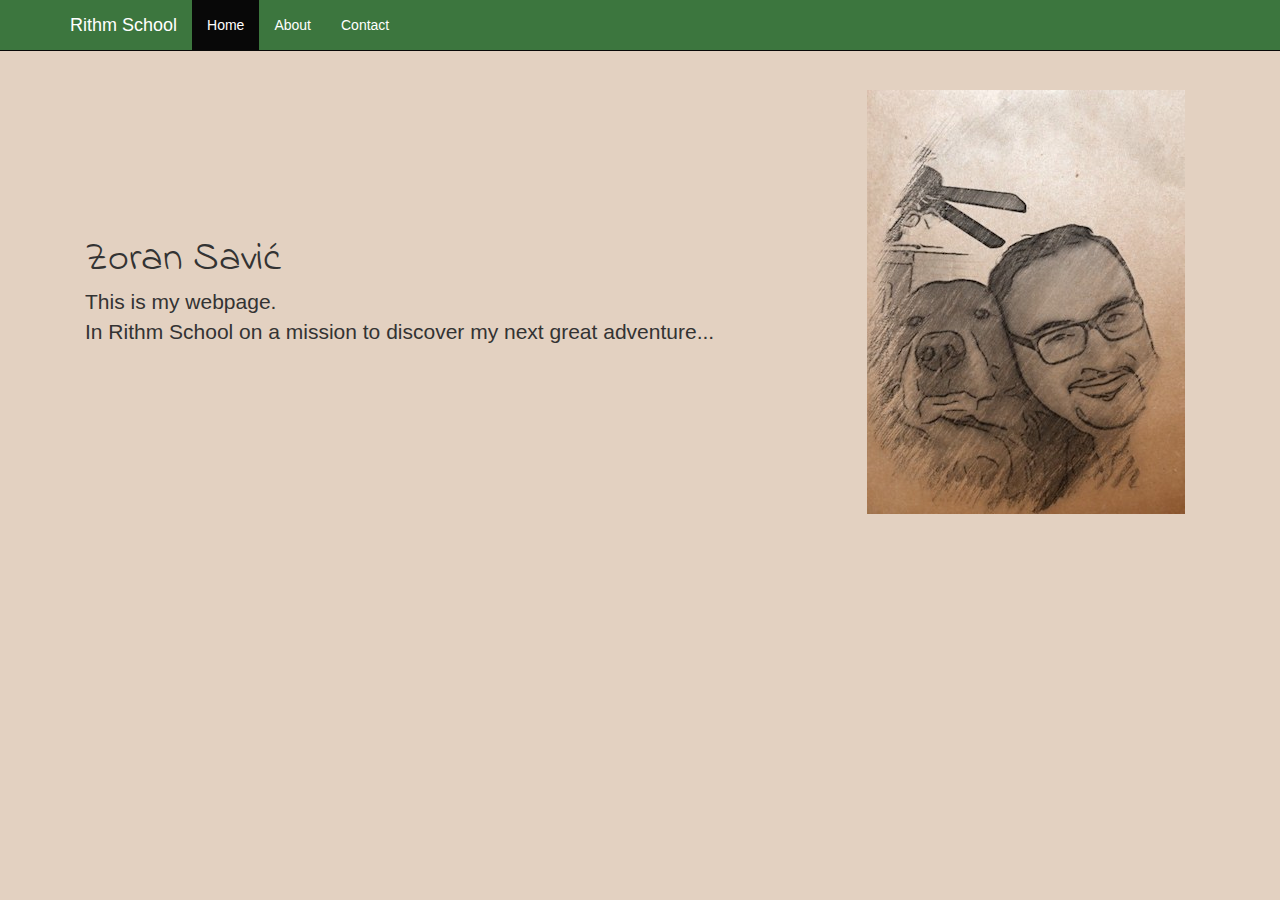
<file: index.html>
<!DOCTYPE html>
<html lang="en">
  <head>
    <meta charset="utf-8">
    <meta http-equiv="X-UA-Compatible" content="IE=edge">
    <meta name="viewport" content="width=device-width, initial-scale=1">
    <!-- The above 3 meta tags *must* come first in the head; any other head content must come *after* these tags -->
    <title>Zoran Savic</title>

    <!-- Bootstrap -->
    <link href="css/bootstrap.min.css" rel="stylesheet">

    <link href="https://fonts.googleapis.com/css?family=Indie+Flower" rel="stylesheet">
    <link href="css/custom.css" rel="stylesheet">
  </head>
  <body>
    <nav class="navbar navbar-inverse navbar-fixed-top">
      <div class="container">
        <div class="navbar-header">
          <button type="button" class="navbar-toggle collapsed" data-toggle="collapse" data-target="#navbar" aria-expanded="false" aria-controls="navbar">
            <span class="sr-only">Toggle navigation</span>
            <span class="icon-bar"></span>
            <span class="icon-bar"></span>
            <span class="icon-bar"></span>
          </button>
          <a class="navbar-brand" href="#">Rithm School</a>
        </div>
        <div id="navbar" class="collapse navbar-collapse">
          <ul class="nav navbar-nav">
            <li class="active"><a href="index.html">Home</a></li>
            <li><a href="about.html">About</a></li>
            <li><a href="contact.html">Contact</a></li>
          </ul>
        </div><!--/.nav-collapse -->
      </div>
    </nav>

    <div class="container">

      <div class="starter-template">
        <div class="media">
          <div class="media-body media-middle">
            <h1 class="media-heading">Zoran Savić</h1>
            <p class="lead">This is my webpage. <br>
            In Rithm School on a mission to discover my next great adventure... </p>
          </div>
          <div class="media-left media-middle">
            <img class="media-object animated-image" src="images/zokte.jpg" alt="Zoran Savic">
          </div>
          
        </div>

      </div>

    </div><!-- /.container -->
    <!-- jQuery (necessary for Bootstrap's JavaScript plugins) -->
    <script src="https://ajax.googleapis.com/ajax/libs/jquery/1.12.4/jquery.min.js"></script>
    <!-- Include all compiled plugins (below), or include individual files as needed -->
    <script src="js/bootstrap.min.js"></script>
  </body>
</html>
</file>
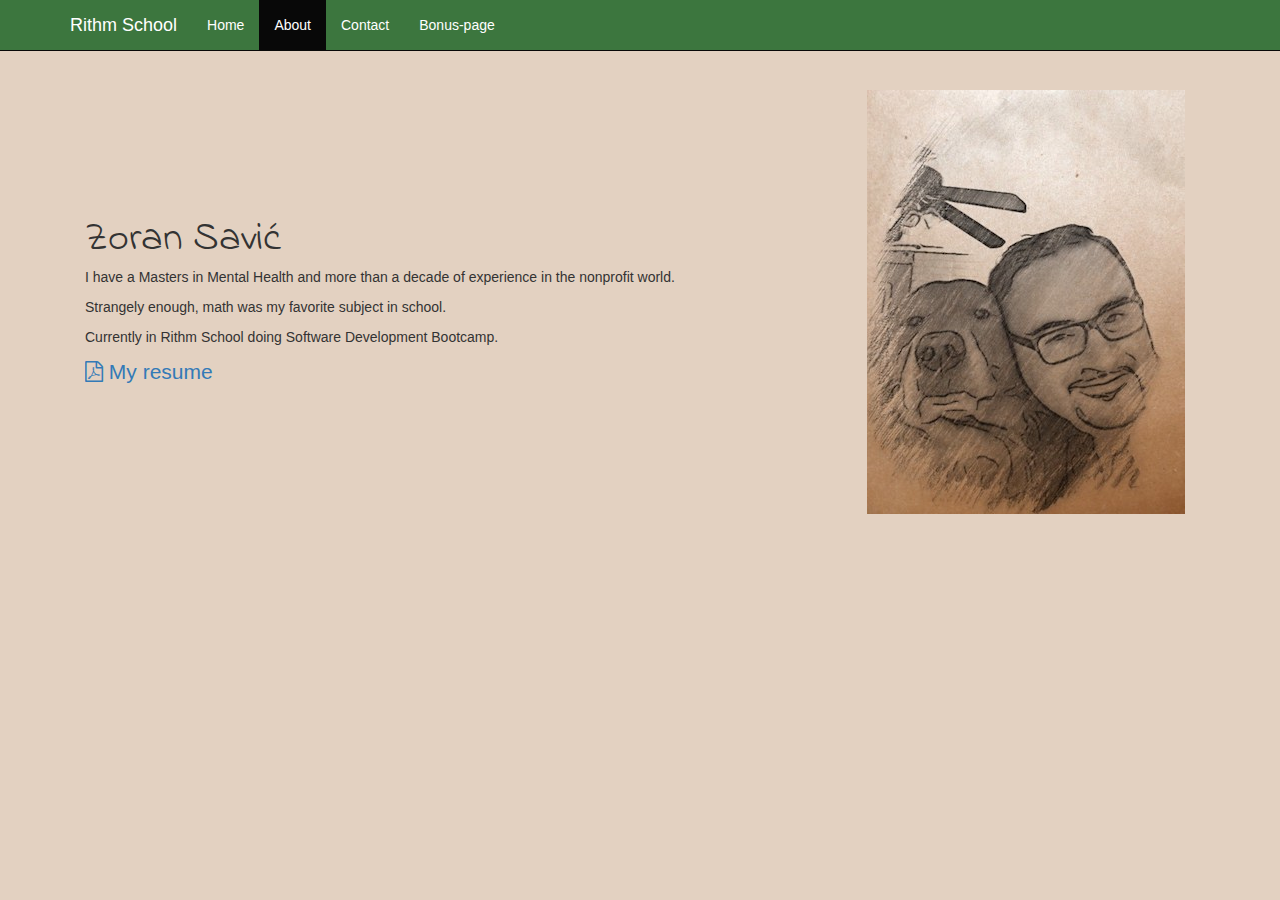
<file: about.html>
<!DOCTYPE html>
<html lang="en">
  <head>
    <meta charset="utf-8">
    <meta http-equiv="X-UA-Compatible" content="IE=edge">
    <meta name="viewport" content="width=device-width, initial-scale=1">
    <!-- The above 3 meta tags *must* come first in the head; any other head content must come *after* these tags -->
    <title>Zoran S. | about</title>

    <!-- Bootstrap -->
    <link href="css/bootstrap.min.css" rel="stylesheet">

    <link rel="stylesheet" href="css/font-awesome.min.css">

    <link href="https://fonts.googleapis.com/css?family=Indie+Flower" rel="stylesheet">
    <link href="css/custom.css" rel="stylesheet">
  </head>
  <body>
    <nav class="navbar navbar-inverse navbar-fixed-top">
      <div class="container">
        <div class="navbar-header">
          <button type="button" class="navbar-toggle collapsed" data-toggle="collapse" data-target="#navbar" aria-expanded="false" aria-controls="navbar">
            <span class="sr-only">Toggle navigation</span>
            <span class="icon-bar"></span>
            <span class="icon-bar"></span>
            <span class="icon-bar"></span>
          </button>
          <a class="navbar-brand" href="#">Rithm School</a>
        </div>
        <div id="navbar" class="collapse navbar-collapse">
          <ul class="nav navbar-nav">
            <li ><a href="index.html">Home</a></li>
            <li class="active"><a href="about.html">About</a></li>
            <li><a href="contact.html">Contact</a></li>
            <li><a href="Bonus-page.html">Bonus-page</a></li>  
          </ul>
        </div><!--/.nav-collapse -->
      </div>
    </nav>

    <div class="container">
     <div class="starter-template">
        <div class="media">
          <div class="media-body media-middle">
            <h1 class="media-heading">Zoran Savić</h1>
            <p>I have a Masters in  Mental Health and more than a decade of experience in the nonprofit world.</p>
            <p>Strangely enough, math was my favorite subject in school.</p>
            <p>Currently in Rithm School doing Software Development Bootcamp.</p>
            <a class="lead" href = "Resume.pdf"><i class="fa fa-file-pdf-o"></i> My resume</a>
          </div>
          <div class="media-left media-middle">
            <img class="media-object animated-image" src="images/zokte.jpg" alt="Zoran Savic">
          </div>
          
        </div>

      </div>

    </div><!-- /.container -->
    <!-- jQuery (necessary for Bootstrap's JavaScript plugins) -->
    <script src="https://ajax.googleapis.com/ajax/libs/jquery/1.12.4/jquery.min.js"></script>
    <!-- Include all compiled plugins (below), or include individual files as needed -->
    <script src="js/bootstrap.min.js"></script>
  </body>
</html>
</file>
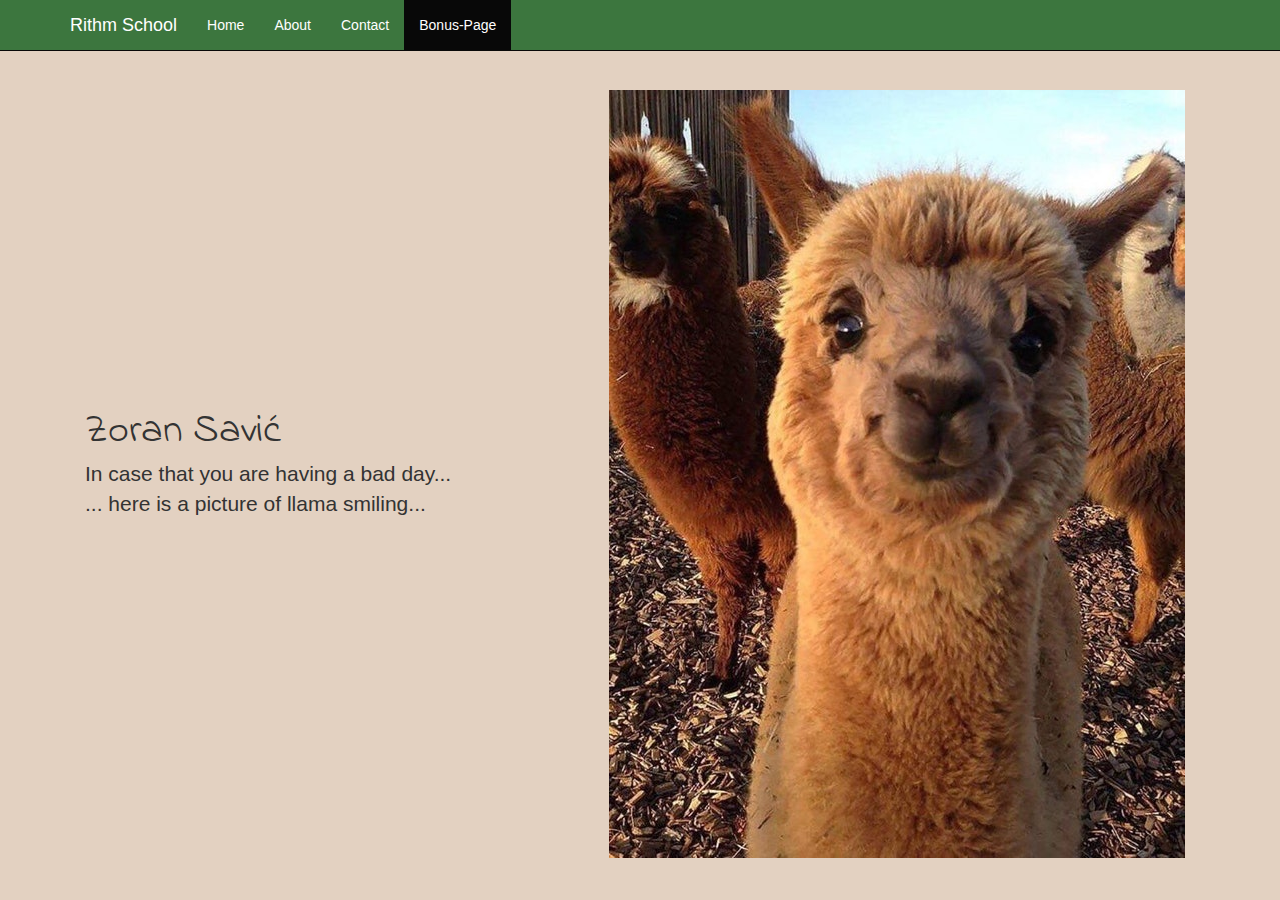
<file: Bonus-page.html>
<!DOCTYPE html>
<html lang="en">
  <head>
    <meta charset="utf-8">
    <meta http-equiv="X-UA-Compatible" content="IE=edge">
    <meta name="viewport" content="width=device-width, initial-scale=1">
    <!-- The above 3 meta tags *must* come first in the head; any other head content must come *after* these tags -->
    <title>Zoran S. | Bonus-Page</title>

    <!-- Bootstrap -->
    <link href="css/bootstrap.min.css" rel="stylesheet">

    <link href="https://fonts.googleapis.com/css?family=Indie+Flower" rel="stylesheet">
    <link href="css/custom.css" rel="stylesheet">
  </head>
  <body>
    <nav class="navbar navbar-inverse navbar-fixed-top">
      <div class="container">
        <div class="navbar-header">
          <button type="button" class="navbar-toggle collapsed" data-toggle="collapse" data-target="#navbar" aria-expanded="false" aria-controls="navbar">
            <span class="sr-only">Toggle navigation</span>
            <span class="icon-bar"></span>
            <span class="icon-bar"></span>
            <span class="icon-bar"></span>
          </button>
          <a class="navbar-brand" href="#">Rithm School</a>
        </div>
        <div id="navbar" class="collapse navbar-collapse">
          <ul class="nav navbar-nav">
            <li ><a href="index.html">Home</a></li>
            <li><a href="about.html">About</a></li>
            <li><a href="contact.html">Contact</a></li>
            <li class="active"><a href="Bonus-page.html">Bonus-Page</a></li>         
          </ul>
        </div><!--/.nav-collapse -->
      </div>
    </nav>

    <div class="container">

      <div class="starter-template">
        <div class="media">
          <div class="media-body media-middle">
            <h1 class="media-heading">Zoran Savić</h1>
            <p class="lead">In case that you are having a bad day...  <br>
          ... here is a picture of llama smiling... </p>
          </div>
          <div class="media-left media-middle">
            <img class="media-object animated-image" src="images/llama.jpg" alt="Zoran Savic">
          </div>
          
        </div>

      </div>

    </div><!-- /.container -->
    <!-- jQuery (necessary for Bootstrap's JavaScript plugins) -->
    <script src="https://ajax.googleapis.com/ajax/libs/jquery/1.12.4/jquery.min.js"></script>
    <!-- Include all compiled plugins (below), or include individual files as needed -->
    <script src="js/bootstrap.min.js"></script>
  </body>
</html>
</file>
<file: css/custom.css>
body {
  padding-top: 50px;
  background-color: #e3d1c1;
}
h1, h2, h3, h4 {
  font-family: 'Indie Flower', cursive;	
}
h1 {
	font-size: 40px;	
}
.navbar-inverse {
	background-color: #3c763e;
}
.navbar-inverse .navbar-brand {
	color: #ffffff;
}
.navbar-inverse .navbar-nav>li>a {
	color: #ffffff;
}
.starter-template {
  padding: 40px 15px;
  text-align: left;
}
.animated-image {
	transition:all 0.3s ease;
}
.animated-image:hover
{
     border-radius:50%;
}
</file>
